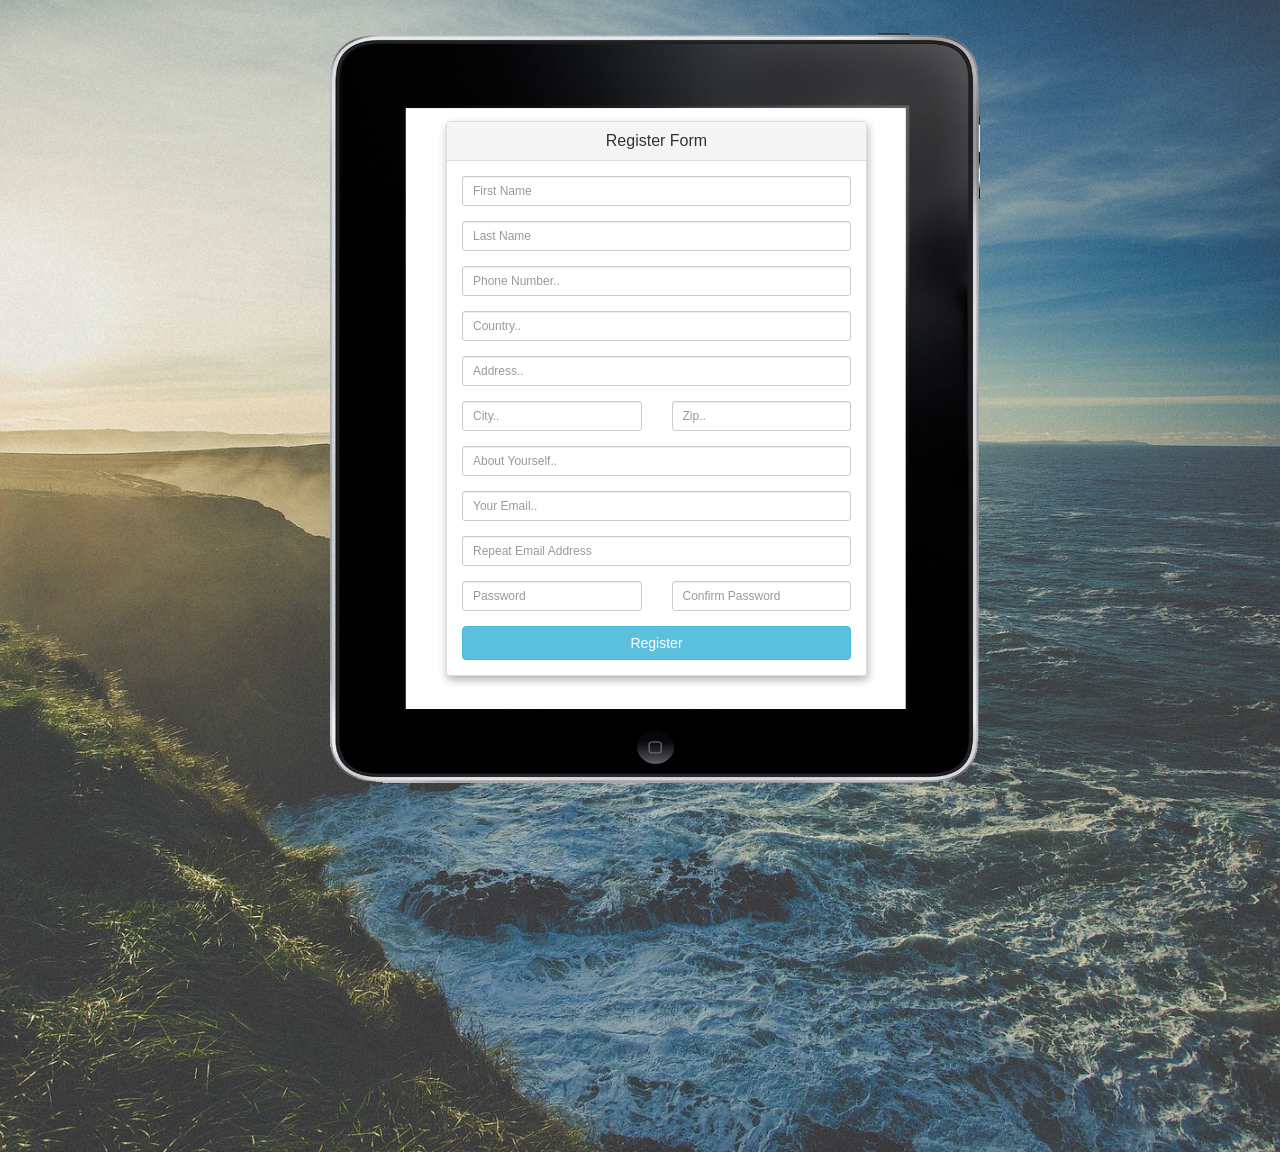
<file: registration.html>
<!DOCTYPE html>
<html>
<head>
    <meta charset="utf-8" />
    <title>Register</title>
    <meta name="viewport" content="width=device-width, initial-scale=1.0" />
    <link rel="publisher" href="https://plus.google.com/+BuyphpOrgscripts">
    <meta name="robots" content="noodp">
    <meta name="description" content="Bootstrap Registration Signup Form Template Very Advance Template Download This Template For Free On BuyPhp.ORG">
    <meta name="keywords" content="bootstrap form template,download form template">
    <meta property="article:publisher" content="https://www.facebook.com/STREET.INDUSTRIES.LTD">
    <meta property="og:locale" content="en_US">
    <link rel="stylesheet" type="text/css" href="bootstrap/css/bootstrap.min.css" />
    <link rel="stylesheet" type="text/css" href="font-awesome/css/font-awesome.min.css" />
<style>
body {
	font: 11px/1.4em Verdana, Arial, Helvetica, sans-serif;
}
h1 {
	color: #99CC00;
	margin: 0px 0px 5px;
	padding: 0px 0px 3px;
	font: bold 18px Verdana, Arial, Helvetica, sans-serif;
	border-bottom: 1px dashed #E6E8ED;
}
#container1 {
    background-color: transparent;
	background-image:url(img/tablet.png);
	background-size:650px 750px;
	background-repeat:no-repeat;
	background-position:center;
}

.con2 {
  background: url("img/sea-1209607_1920.jpg");
  height: 128vh;
  
  background-size: cover;
  background-position: center center; }

.centered-form {
    margin-top: 121px;
    margin-bottom: 120px;
}

.centered-form .panel {
    background: rgba(255, 255, 255, 0.8);
    box-shadow: rgba(0, 0, 0, 0.3) 1px 4px 9px;
}
</style>
    <script type="text/javascript" src="js/jquery-1.10.2.min.js"></script>
    <script type="text/javascript" src="bootstrap/js/bootstrap.min.js"></script>
</head>
<body>
        <section class="con2">
<div class="container">
<!-- Registration Form - START -->
 <div class="container" id="container1">
        <div class="row centered-form">
            <div class="col-xs-12 col-sm-8 col-md-4 col-sm-offset-2 col-md-offset-4">
                <div class="panel panel-default">
                    <div class="panel-heading">
                        <h3 class="panel-title text-center">Register Form</h3>
                    </div>
                    <div class="panel-body">
                        <form role="form">
                            <div class="form-group">
                                <input type="text" name="first_name" id="first_name" class="form-control input-sm" placeholder="First Name" required>
                            </div>

                            <div class="form-group">
                                <input type="text" name="last_name" id="last_name" class="form-control input-sm" placeholder="Last Name" required>
                            </div>
                            <div class="form-group">
                                <input type="text" name="phone" id="phone" class="form-control input-sm" placeholder="Phone Number.." required>
                            </div>
                            <div class="form-group">
                                <input type="text" name="country" id="country" class="form-control input-sm" placeholder="Country.." required>
                            </div>
                            <div class="form-group">
                                <input type="text" name="address" id="address" class="form-control input-sm" placeholder="Address.." required>
                            </div>
                            <div class="row">
                                <div class="col-xs-6 col-sm-6 col-md-6">
                                    <div class="form-group">
                                        <input type="text" name="city" id="city" class="form-control input-sm" placeholder="City.." required>
                                    </div>
                                </div>
                                <div class="col-xs-6 col-sm-6 col-md-6">
                                    <div class="form-group">
                                        <input type="text" name="zip" id="zip" class="form-control input-sm" placeholder="Zip.." required>
                                    </div>
                                </div>
                            </div>
                            <div class="form-group">
                                <input type="text" name="bio" id="bio" class="form-control input-sm" placeholder="About Yourself.." required>
                            </div>
                            
                            <div class="form-group">
                                <input type="email" name="email-1" id="last_name" class="form-control input-sm" placeholder="Your Email.." required>
                            </div>

                            <div class="form-group">
                                <input type="email" name="email-2" id="email" class="form-control input-sm" placeholder="Repeat Email Address" required>
                            </div>

                            <div class="row">
                                <div class="col-xs-6 col-sm-6 col-md-6">
                                    <div class="form-group">
                                        <input type="password" name="password" id="password" class="form-control input-sm" placeholder="Password" required>
                                    </div>
                                </div>
                                <div class="col-xs-6 col-sm-6 col-md-6">
                                    <div class="form-group">
                                        <input type="password" name="password_confirmation" id="password_confirmation" class="form-control input-sm" placeholder="Confirm Password" required>
                                    </div>
                                </div>
                            </div>

                            <input type="submit" value="Register" formaction="index.html"class="btn btn-info btn-block">
                            
                        </form>
                    </div>
                
                </div>
            </div>
        </div>
    </div>
</div>
</section>
</body>
</html>
</file>
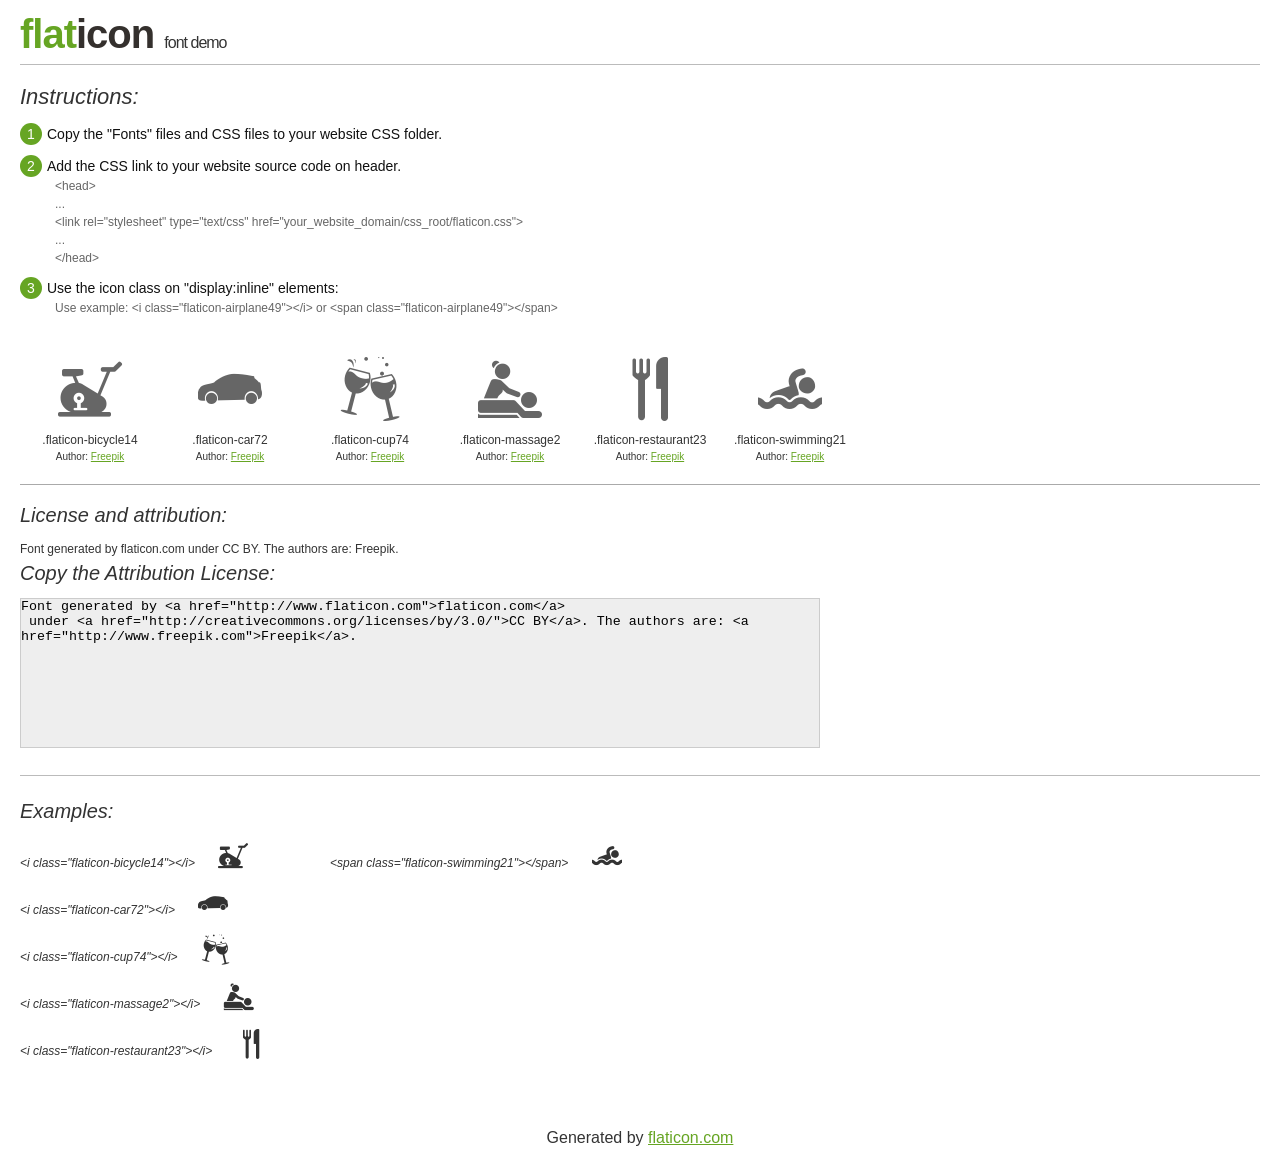
<file: fonts/flaticon/flaticon.html>
<!DOCTYPE html>
<html>

<head>
    <title>Flaticon WebFont</title>
    <link rel="stylesheet" type="text/css" href="flaticon.css">
    <meta charset="UTF-8">
    <style>
    body {
        font-family: sans-serif;
        line-height: 1.5;
        font-size: 16px;
        padding: 20px;
        color:#333;
    }
    * {
        -moz-box-sizing: border-box;
        -webkit-box-sizing: border-box;
        box-sizing: border-box;
        margin: 0;
        padding: 0;
    }
    [class^="flaticon-"]:before, [class*=" flaticon-"]:before, [class^="flaticon-"]:after, [class*=" flaticon-"]:after {
        font-family: Flaticon;
        font-size: 30px;
        font-style: normal;
        margin-left: 20px;
        color: #333;
    }
    .image p {
		font-size: 12px;
		margin: 0px;
		clear: none;
		width: 300px;
		line-height: 40px;
	}
    .text {
        float: left;
        font-size:14px;
        margin-top: 15px;
    }
    .text ul {
        margin-left:0px;
        color:#111;
        margin-bottom:20px;
    }
    .text .ex {
        font-size:12px;
        color:#666;
        margin-left:35px;
        display:block;
    }
    .text ul li {
        margin-top:10px;
        list-style:none;
    }
    .num {
        background:#66A523;
        color:#fff;
        border-radius:20px;
        padding:1px;
        display:inline-block;
        width:22px;
        height:22px;
        text-align:center;
        margin-right: 5px;
    }
    .text ul strong {
        font-weight:normal;
        color:#000;
    }
    .image {
        width: 280px;
        float: left;
        margin-bottom: 15px;
        margin-right: 30px;
    }
    #glyphs {
        clear: both;
    }
    .image p:nth-child(even) i {
        clear: none;
    }
    .glyph {
        display: inline-block;
        width: 120px;
        margin: 10px;
        text-align: center;
        vertical-align: top;
        background: #FFF;
    }
    .glyph .glyph-icon {
        padding: 10px;
        display: block;
        font-family:"Flaticon";
        font-size: 64px;
        line-height: 1;
    }
    .glyph .glyph-icon:before {
        font-size: 64px;
        color: #666;
        margin-left: 0;
    }
    .class-name {
        font-size: 12px;
    }
    .author-name {
		font-size: 10px;
	}
	a{
		color: #66A523;
	}
    .instructions {
        font-style:italic;
        font-size:22px;
        margin-bottom:10px;
    }
    .iconsuse {
        font-size:22px;
        font-style:italic;
        padding-top:20px;
        margin-top:20px;
        border-top:1px solid #bbb;
    }
    .usetitle {
        margin-bottom: 10px;
        font-size: 20px;
        font-style: italic;
    }
    .class-name:last-child {
        font-size: 10px;
        color:#888;
    }
    .class-name:last-child a {
        font-size: 10px;
        color:#555;
    }
    .class-name:last-child a:hover {
        color:#66A523;
    }
    .glyph > input {
        display: block;
        width: 100px;
        margin: 5px auto;
        text-align: center;
        font-size: 12px;
        cursor: text;
    }
    .glyph > input.icon-input {
        font-family:"Flaticon";
        font-size: 16px;
        margin-bottom: 10px;
    }
    h1.logo {
        font-size: 40px;
        letter-spacing: -1px;
        margin-top: -16px;
        text-transform: lowercase;
        border-bottom:1px solid #bbb;
    }
    h1.logo strong {
        font-size: 16px;
        font-family:sans-serif;
        font-weight:normal;
        color:#333;
    }
    h1.logo a {
        color:#34302d;
        text-decoration: none;
    }
    h1.logo a span {
        color:#66A523;
    }
    #footer {
        padding-top:40px;
        clear:both;
        text-align:center;
    }
    #footer a {
        color:#66A523;
    }
    textarea {
		margin: 0px;
		width: 800px;
		height: 150px;
		border: 1px solid #CCC;
		resize: none;
		background: #EEE;
    }
    .author-link, .attrDiv a{
    	font-size: 12px;
    	color: #333;
    	text-decoration: none;
    }
    .external {
    	display: block;
    }
    .attrDiv {
		font-size: 12px;
	}
    .attribution {
        border-top: 1px solid #AAA;
        margin: 10px 0;
        padding-top: 15px;
    }
    </style>
</head>

<body>
    <header>
        <h1 class="logo">
            <a href="http://www.flaticon.com">
                <span>FLAT</span>ICON</a>
            <strong>Font Demo</strong>
        </h1>
    </header>

    <section class="demo">
        <div class="text">

            <div class="instructions">Instructions:</div>

            <ul>
                <li>
                    <p>
                        <span class="num">1</span>Copy the "Fonts" files and CSS files to your website CSS folder.
                </li>
                <li>
                    <p>
                        <span class="num">2</span>Add the CSS link to your website source code on header.
                        <br />
                        <span class="ex">&lt;head&gt;
                            <br/>...
                            <br/>&lt;link rel="stylesheet" type="text/css" href="your_website_domain/css_root/flaticon.css"&gt;
                            <br/>...
                            <br/>&lt;/head&gt;</span>
                </li>

                <li>
                    <p>
                        <span class="num">3</span>Use the icon class on "display:inline" elements:
                        <br />
                        <span class="ex">Use example: &lt;i class=&quot;flaticon-airplane49&quot;&gt;&lt;/i&gt; or &lt;span class=&quot;flaticon-airplane49&quot;&gt;&lt;/span&gt;</span>
                </li>
            </ul>
        </div>

    </section>

    <section id="glyphs"><div class="glyph">
		<div class="glyph-icon flaticon-bicycle14"></div>
		<div class="class-name">.flaticon-bicycle14</div><div class="author-name">Author: <a href="http://www.flaticon.com/free-icon/bicycle-of-gym-without-wheels_55175">Freepik</a></div></div><div class="glyph">
		<div class="glyph-icon flaticon-car72"></div>
		<div class="class-name">.flaticon-car72</div><div class="author-name">Author: <a href="http://www.flaticon.com/free-icon/car-black-side-silhouette_27003">Freepik</a></div></div><div class="glyph">
		<div class="glyph-icon flaticon-cup74"></div>
		<div class="class-name">.flaticon-cup74</div><div class="author-name">Author: <a href="http://www.flaticon.com/free-icon/cheers_11161">Freepik</a></div></div><div class="glyph">
		<div class="glyph-icon flaticon-massage2"></div>
		<div class="class-name">.flaticon-massage2</div><div class="author-name">Author: <a href="http://www.flaticon.com/free-icon/massage-spa-body-treatment_53781">Freepik</a></div></div><div class="glyph">
		<div class="glyph-icon flaticon-restaurant23"></div>
		<div class="class-name">.flaticon-restaurant23</div><div class="author-name">Author: <a href="http://www.flaticon.com/free-icon/restaurant-interface-symbol-of-fork-and-knife-couple_37481">Freepik</a></div></div><div class="glyph">
		<div class="glyph-icon flaticon-swimming21"></div>
		<div class="class-name">.flaticon-swimming21</div><div class="author-name">Author: <a href="http://www.flaticon.com/free-icon/swimming_50004">Freepik</a></div></div></section>

<section class="attribution">

	<div class="usetitle">License and attribution:</div><div class="attrDiv">Font generated by <a href="http://www.flaticon.com">flaticon.com</a>
 under <a href="http://creativecommons.org/licenses/by/3.0/">CC BY</a>. The authors are: <a href="http://www.freepik.com">Freepik</a>.</div><div class="usetitle">Copy the Attribution License:</div>

<textarea onclick="this.focus();this.select();">Font generated by &lt;a href=&quot;http://www.flaticon.com&quot;&gt;flaticon.com&lt;/a&gt;
 under &lt;a href=&quot;http://creativecommons.org/licenses/by/3.0/&quot;&gt;CC BY&lt;/a&gt;. The authors are: &lt;a href=&quot;http://www.freepik.com&quot;&gt;Freepik&lt;/a&gt;.</textarea>

</section>

<section class="iconsuse">
    	<div class="usetitle">Examples:</div>
		<div class="image"><p>&lt;i class=&quot;flaticon-bicycle14&quot;&gt;&lt;/i&gt; <i class="flaticon-bicycle14"></i></p><p>&lt;i class=&quot;flaticon-car72&quot;&gt;&lt;/i&gt; <i class="flaticon-car72"></i></p><p>&lt;i class=&quot;flaticon-cup74&quot;&gt;&lt;/i&gt; <i class="flaticon-cup74"></i></p><p>&lt;i class=&quot;flaticon-massage2&quot;&gt;&lt;/i&gt; <i class="flaticon-massage2"></i></p><p>&lt;i class=&quot;flaticon-restaurant23&quot;&gt;&lt;/i&gt; <i class="flaticon-restaurant23"></i></p></div><div class="image"><p>&lt;span class=&quot;flaticon-swimming21&quot;&gt;&lt;/span&gt; <span class="flaticon-swimming21"></span></p></div>
</section>
<div id="footer">
    <div>Generated by <a href="http://www.flaticon.com">flaticon.com</a>
    </div>
</div>
	</body>
</html>
</file>
<file: fonts/flaticon/flaticon.css>
@font-face {
	font-family: "Flaticon";
	src: url("flaticon.eot");
	src: url("flaticon.eot#iefix") format("embedded-opentype"),
	url("flaticon.woff") format("woff"),
	url("flaticon.ttf") format("truetype"),
	url("flaticon.svg") format("svg");
	font-weight: normal;
	font-style: normal;
}
[class^="flaticon-"]:before, [class*=" flaticon-"]:before,
[class^="flaticon-"]:after, [class*=" flaticon-"]:after {   
	font-family: Flaticon;
        font-size: 20px;
font-style: normal;
margin-left: 20px;
}.flaticon-bicycle14:before {
	content: "\e000";
}
.flaticon-car72:before {
	content: "\e001";
}
.flaticon-cup74:before {
	content: "\e002";
}
.flaticon-massage2:before {
	content: "\e003";
}
.flaticon-restaurant23:before {
	content: "\e004";
}
.flaticon-swimming21:before {
	content: "\e005";
}
</file>
